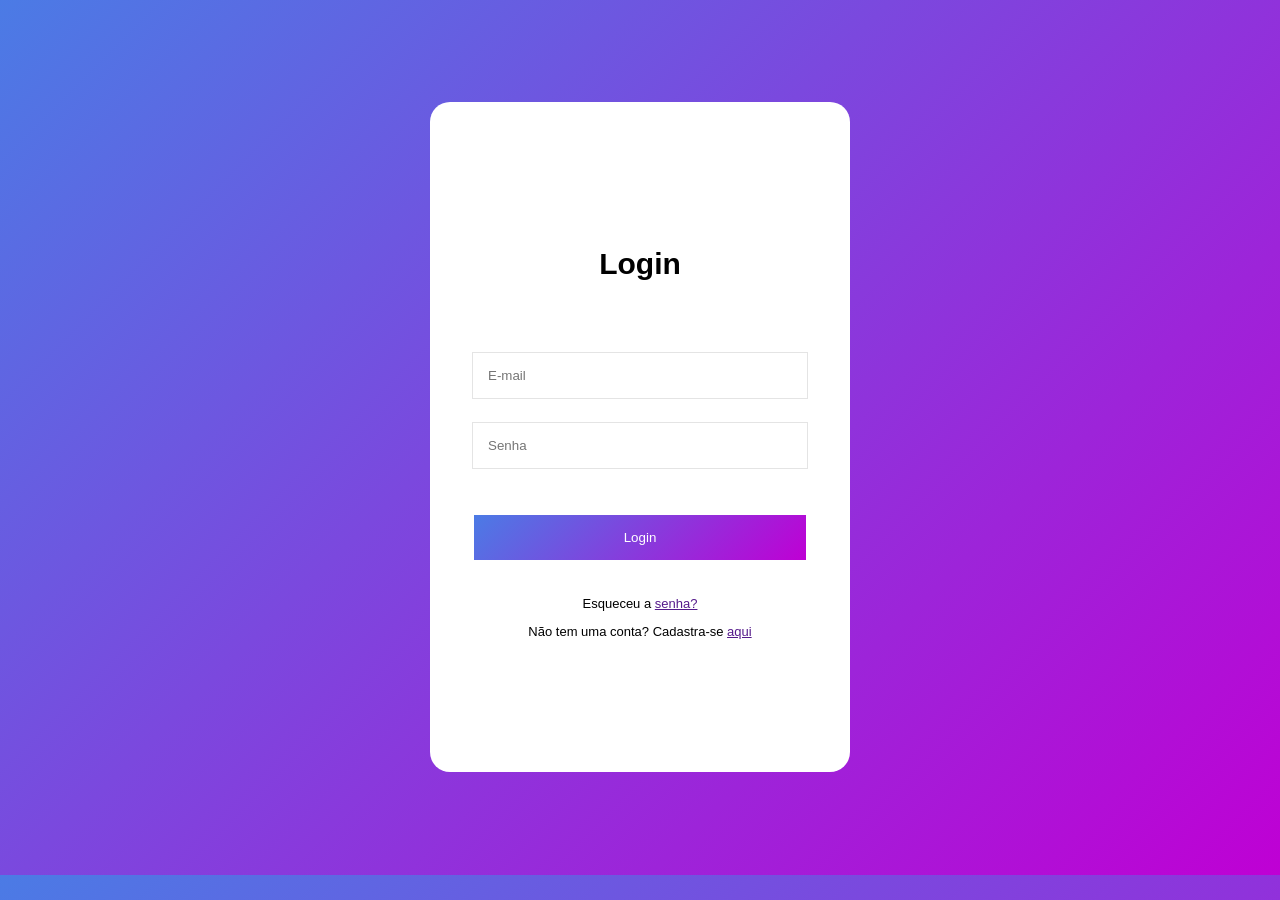
<file: exercicioA1.html>
<!DOCTYPE html>
<html lang="pt-br">

<head>
    <meta charset="UTF-8">
    <meta name="viewport" content="width=device-width, initial-scale=1.0">
    <title>Exercício Avaliativo 1</title>
    <link rel="stylesheet" href="../style/exercicioA1.css">
</head>

<main>
    <section>
        <h1>Login</h1>

        <br><br>

        <form action="">

            <input type="text" placeholder="E-mail">

            <br><br>

            <input type="Senha" placeholder="Senha">


            <br><br><br>

            <button type="submit">Login</button>

            <br><br>

            <p>Esqueceu a <a href="">senha? </a> </p>

            <p>Não tem uma conta? Cadastra-se <a href="">aqui</a></p>


    </section>
</main>
</file>
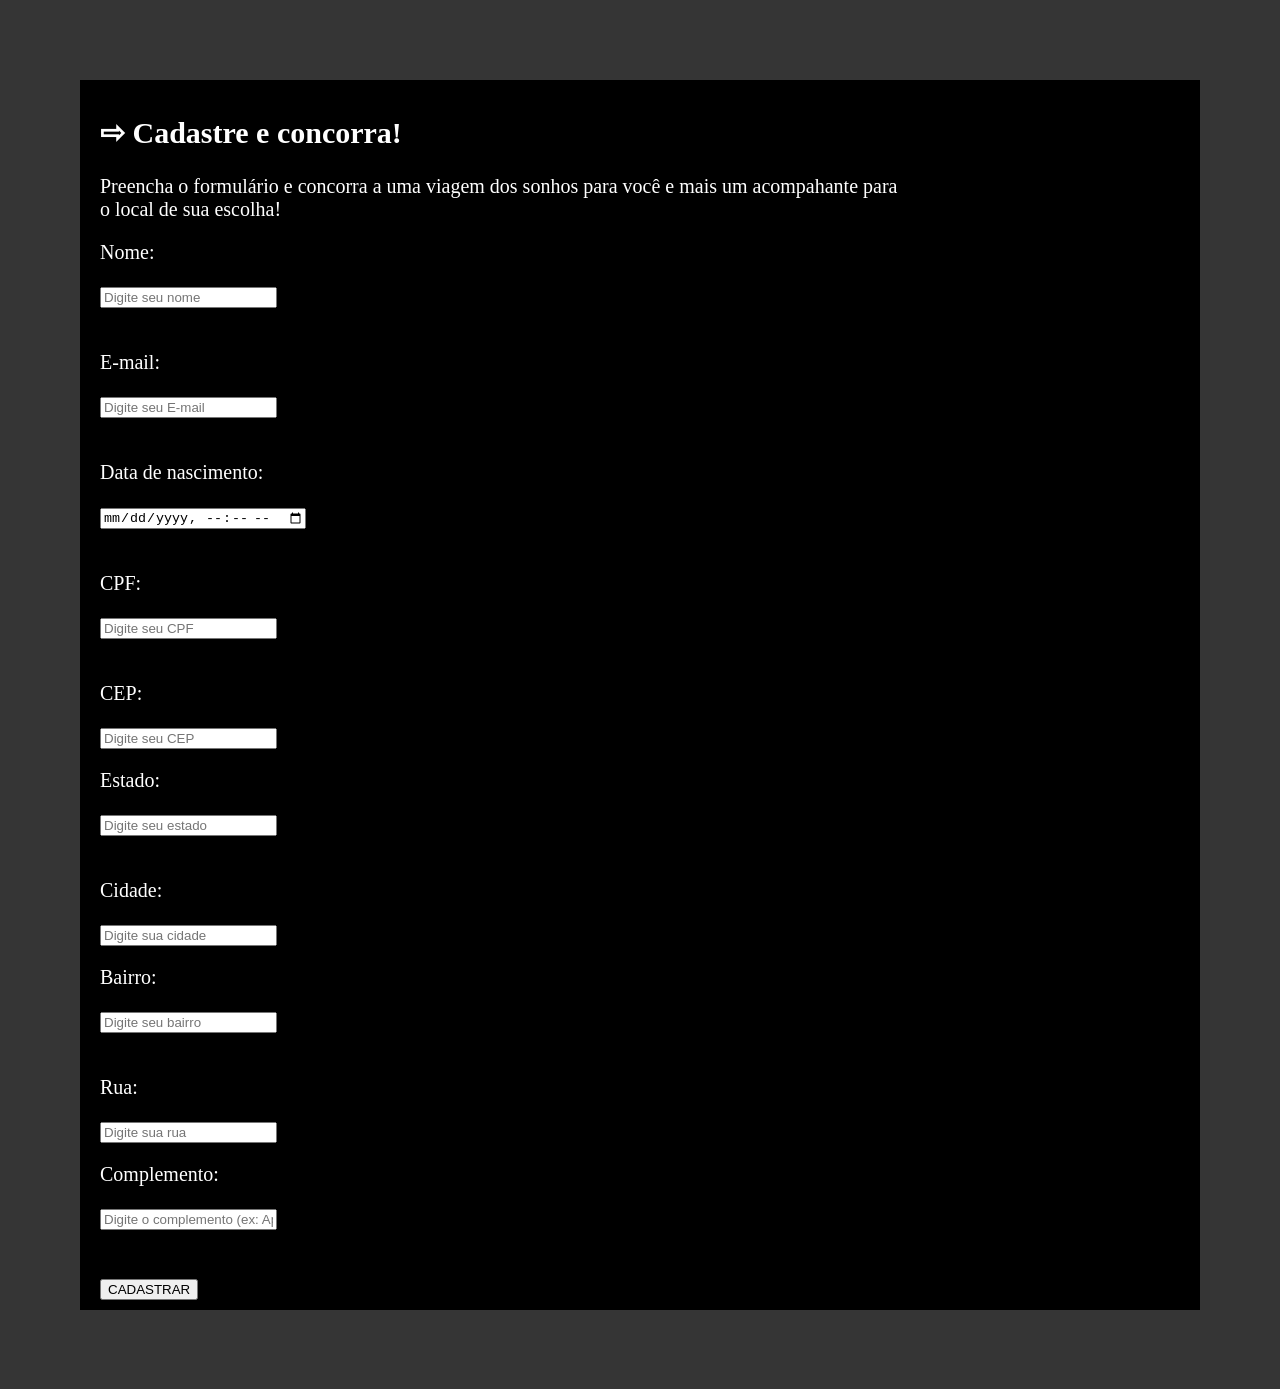
<file: exercicioA2.html>
<!DOCTYPE html>
<html lang="pt-br">

<head>
    <meta charset="UTF-8">
    <meta name="viewport" content="width=device-width, initial-scale=1.0">
    <title>Exercício Avaliativo 2</title>
    <link rel="stylesheet" href="../style/exercicioA2.css">
</head>

<body>


    <main>
        <h2> ⇨ Cadastre e concorra! </h2>
        <p>Preencha o formulário e concorra a uma viagem dos sonhos para você e mais um acompahante para <br> o local de sua escolha!</p>
    
        <section>
            <form action="">

                <p>Nome:</p>
                <input type="text" placeholder="Digite seu nome">

                <br><br>

                <p>E-mail:</p>
                <input type="E-mail" placeholder="Digite seu E-mail">

                <br><br>

                <p>Data de nascimento:</p>
                <input type="datetime-local">

                <br><br>

                <p>CPF:</p>
                <input type="number" placeholder="Digite seu CPF">

                <br><br>

                <p>CEP:</p>
                <input type="number" placeholder="Digite seu CEP">

                <!-- COLOCAR AO LADO -->

                <p>Estado:</p>
                <input type="text" placeholder="Digite seu estado">
               
                <br><br>
                
                <p>Cidade:</p>
                <input type="text" placeholder="Digite sua cidade">

                <!-- COLOCAR AO LADO -->

                <p>Bairro:</p>
                <input type="text" placeholder="Digite seu bairro">

                <br><br>

                <p>Rua:</p>
                <input type="text and number" placeholder="Digite sua rua">

                <!--COLOCAR AO LADO -->

                <p>Complemento:</p>
                <input type="text and number" placeholder="Digite o complemento (ex: Apto 102)">
 
                <br><br><br>

                <button type="submit">CADASTRAR</button>


        </section>
    
    
    
    
    
    </main>

























</body>
</file>
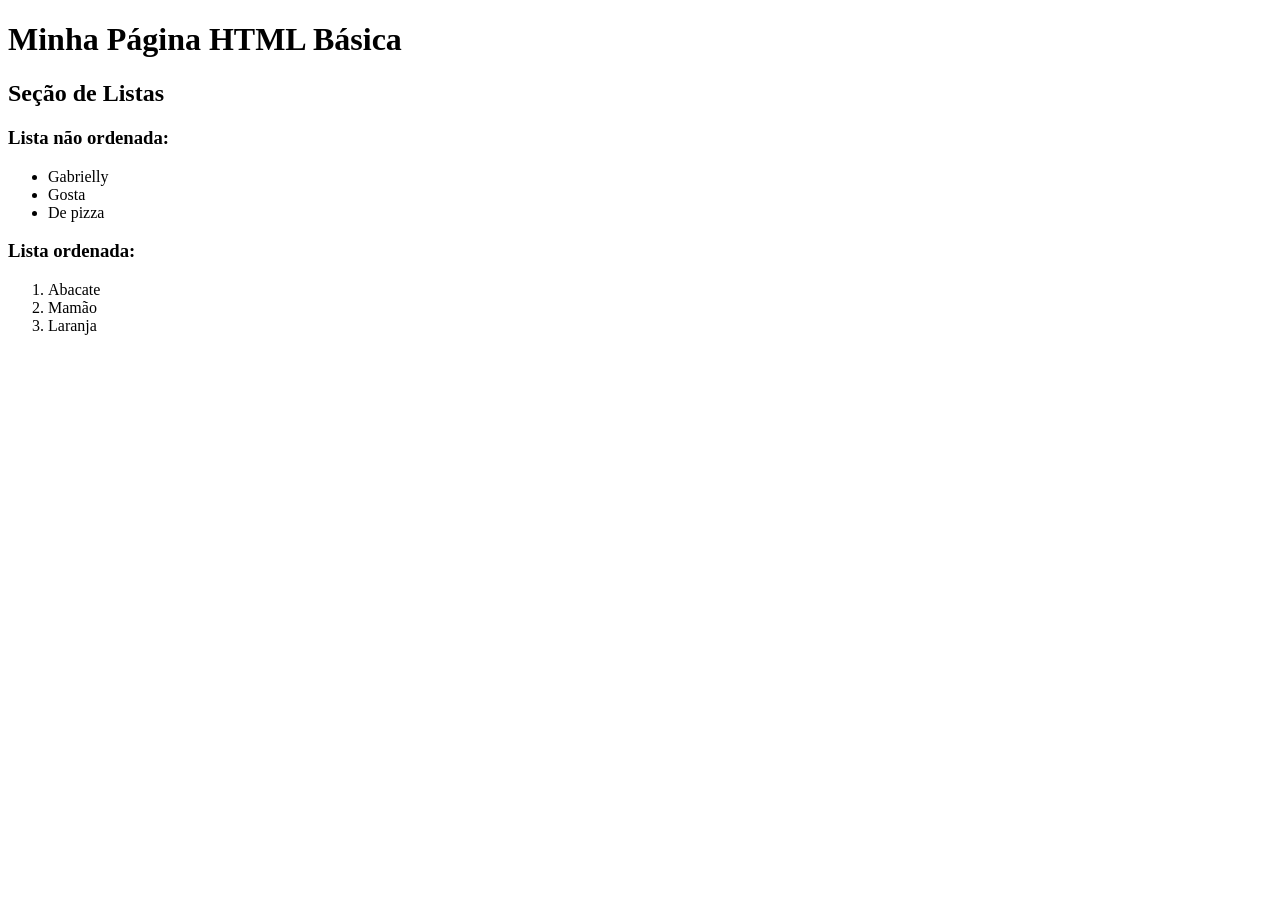
<file: HTML Exemplo, site visível.html>
<!DOCTYPE html>
<!-- saved from url=(0076)file:///c%3A/Users/gabrielly.comin/Documents/Pasta%20Prof%20Renan/index.html -->
<html lang="pt-br"><head><meta http-equiv="Content-Type" content="text/html; charset=UTF-8">
    
    <meta name="viewport" content="width=device-width, initial-scale=1.0">
    <title>HTML Exemplo</title>
</head>
<body>
   
    <!-- h1 serve para montar Cabeçalho -->
    <header>
        <h1>Minha Página HTML Básica</h1>
    </header>
 
    <!-- Corpo da página -->
    <main>
        <section>
            <h2>Seção de Listas</h2>
            <div class="container">
                <!-- Lista não ordenada -->
                <div>
                    <h3>Lista não ordenada:</h3>
                    <ul>
                        <li>Gabrielly</li>
                        <li>Gosta</li>
                        <li>De pizza</li>
                    </ul>
                </div>
                <!-- Lista ordenada -->
                <div>
                    <h3>Lista ordenada:</h3>
                    <ol>
                        <li>Abacate</li>
                        <li>Mamão</li>
                        <li>Laranja</li>
                    </ol>
                </div>
            </div>
        </section>
 
 


</main></body></html>
</file>
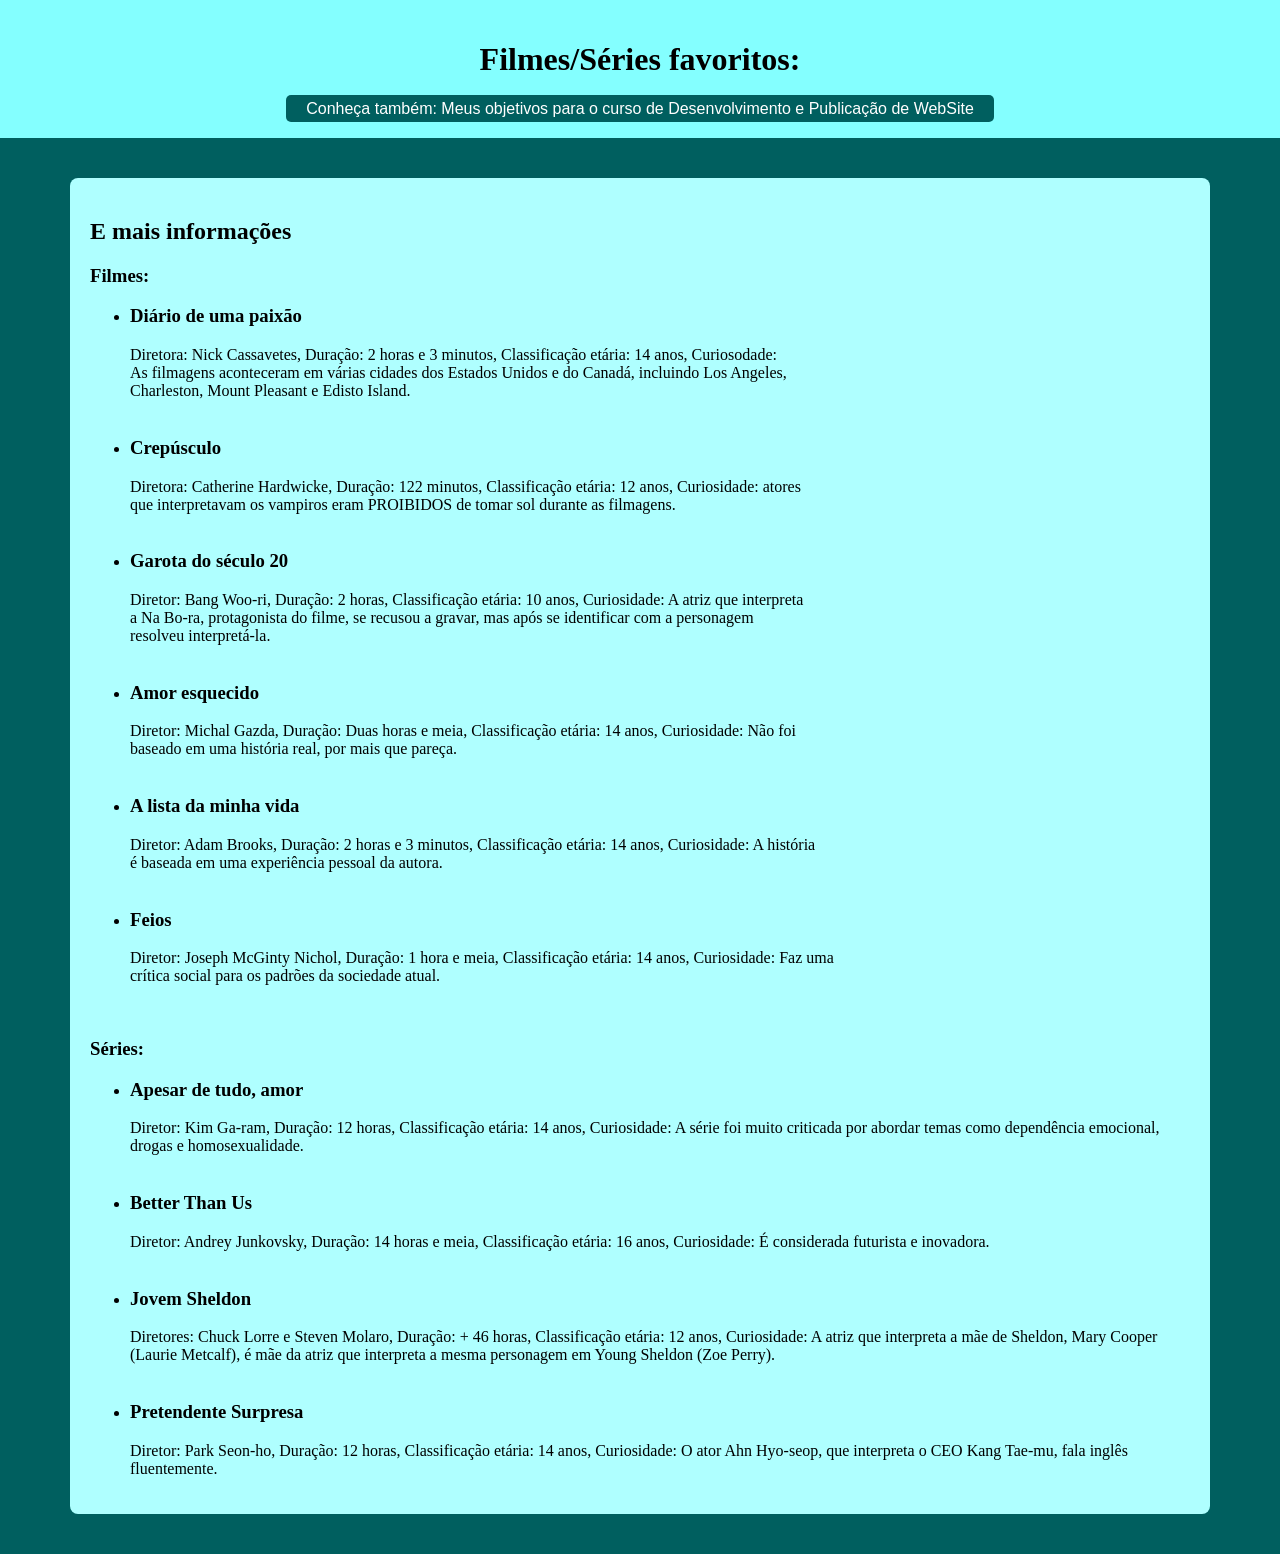
<file: ExerciciosDeHtml/Exercicio1html.html>
<!DOCTYPE html>
<html lang="pt-br">
<head>
    <meta charset="UTF-8">
    <meta name="viewport" content="width=device-width, initial-scale=1.0">
    <title>Lista de filmes/Séries que eu gosto</title>
    <link rel="stylesheet" href="../styleNoCss/exercicio1css.css">
</head>

<body>

    <!-- Cabeçalho -->
    <header>
        <h1>Filmes/Séries favoritos:</h1>
       
        <nav>
            <a href="./Exercicio2html.html">Conheça também: Meus objetivos para o curso de Desenvolvimento e Publicação de WebSite</a>
        </nav> 
    </header>

    <!-- Conteúdo principal -->
   <main>
        
        <section>

            <h2>E mais informações</h2>


            <div class="container"></div>

        <h3>Filmes:</h3>
        <ul>
            <li><h3>Diário de uma paixão</h3> Diretora: Nick Cassavetes, Duração: 2 horas e 3 minutos, Classificação etária: 14 anos, Curiosodade: <br> As filmagens aconteceram em várias cidades dos Estados Unidos e do Canadá, incluindo Los Angeles, <br> Charleston, Mount Pleasant e Edisto Island.</li>
            <br>

            <li><h3>Crepúsculo</h3> Diretora: Catherine Hardwicke, Duração: 122 minutos, Classificação etária: 12 anos, Curiosidade: atores <br> que interpretavam os vampiros eram PROIBIDOS de tomar sol durante as filmagens.</li>
            <br>

            <li><h3>Garota do século 20</h3> Diretor: Bang Woo-ri, Duração: 2 horas, Classificação etária: 10 anos, Curiosidade: A atriz que interpreta <br> a Na Bo-ra, protagonista do filme, se recusou a gravar, mas após se identificar com a personagem <br> resolveu interpretá-la.</li>
            <br>

            <li><h3>Amor esquecido</h3> Diretor: Michal Gazda, Duração: Duas horas e meia, Classificação etária: 14 anos, Curiosidade: Não foi <br> baseado em uma história real, por mais que pareça.</li>
            <br>

            <li><h3>A lista da minha vida</h3> Diretor: Adam Brooks, Duração: 2 horas e 3 minutos, Classificação etária: 14 anos, Curiosidade: A história <br> é baseada em uma experiência pessoal da autora.</li>
            <br>

            <li><h3>Feios</h3> Diretor: Joseph McGinty Nichol, Duração: 1 hora e meia, Classificação etária: 14 anos, Curiosidade: Faz uma <br> crítica social para os padrões da sociedade atual.</li>
        </ul>

        <br>

        <h3>Séries:</h3>
        <ul>
            <li><h3>Apesar de tudo, amor</h3> Diretor: Kim Ga-ram, Duração: 12 horas, Classificação etária: 14 anos, Curiosidade: A série foi muito criticada por abordar temas como dependência emocional, drogas e homosexualidade.</li>
            <br>

            <li><h3>Better Than Us</h3> Diretor: Andrey Junkovsky, Duração: 14 horas e meia, Classificação etária: 16 anos, Curiosidade: É considerada futurista e inovadora.</li>
            <br>

            <li><h3>Jovem Sheldon</h3> Diretores: Chuck Lorre e Steven Molaro, Duração: + 46 horas, Classificação etária: 12 anos, Curiosidade: A atriz que interpreta a mãe de Sheldon, Mary Cooper (Laurie Metcalf), é mãe da atriz que interpreta a mesma personagem em Young Sheldon (Zoe Perry).</li>
            <br>

            <li><h3>Pretendente Surpresa</h3> Diretor: Park Seon-ho, Duração: 12 horas, Classificação etária: 14 anos, Curiosidade: O ator Ahn Hyo-seop, que interpreta o CEO Kang Tae-mu, fala inglês fluentemente.</li>
        </ul>

         </section>
    </main>
       

</body>
</html>
</file>
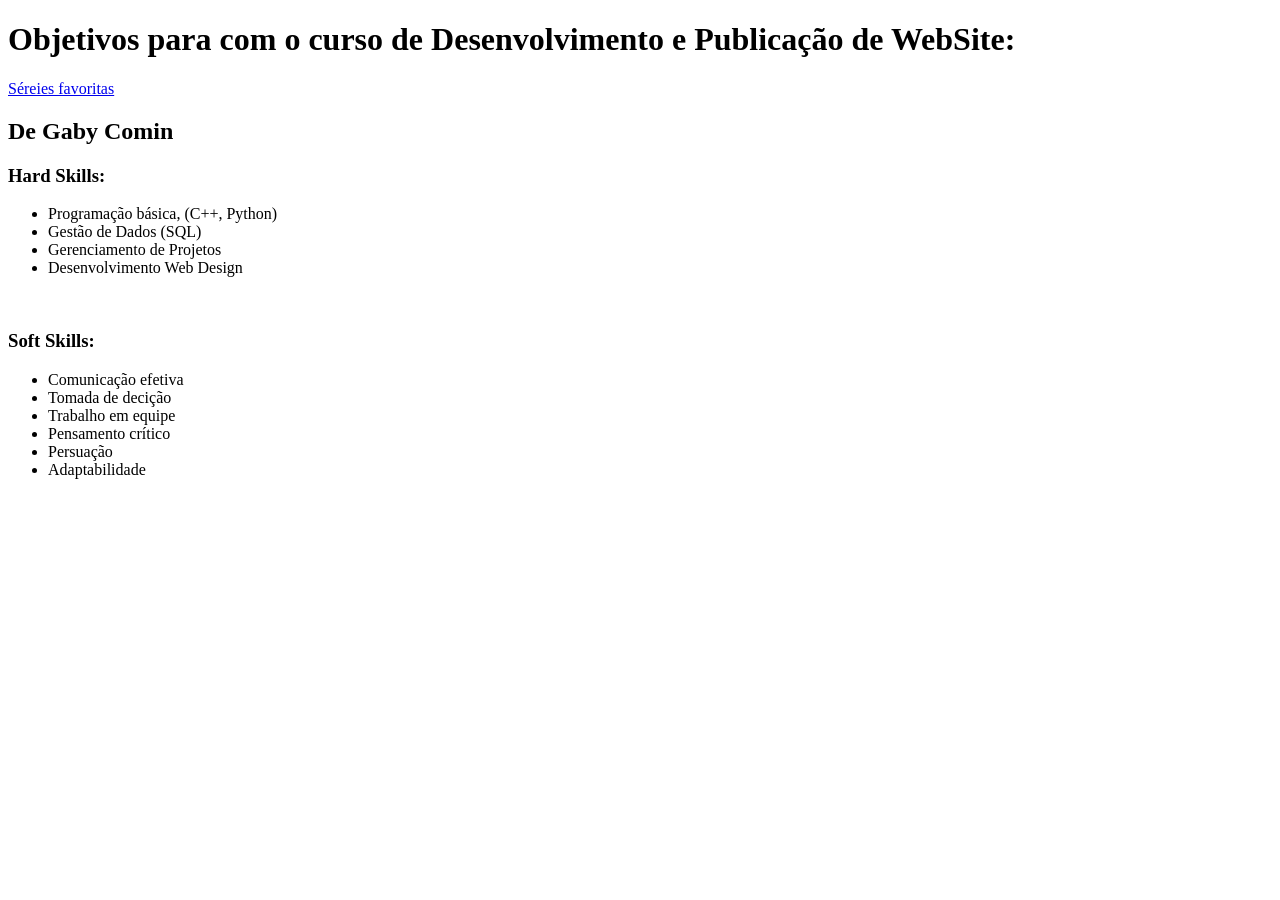
<file: ExerciciosDeHtml/Exercicio2html.html>
<!DOCTYPE html>
<html lang="pt-br">
<head>
    <meta charset="UTF-8">
    <meta name="viewport" content="width=device-width, initial-scale=1.0">
    <title>Objetivos de aprendizado nesse módulo</title>
</head>
<body>
    
    <header>
        <h1>Objetivos para com o curso de Desenvolvimento e Publicação de WebSite:</h1>

       
        <nav>
        
         <a href="./Exercicio1html.html">Séreies favoritas</a>
        
        </nav>


    </header>

    </main>
        </selection>

            <h2>De Gaby Comin</h2>
            <div class="container">
            </div>
            <h3>Hard Skills:</h3>
            <ul>
                <li>Programação básica, (C++, Python)</li>
                <li>Gestão de Dados (SQL)</li>
                <li>Gerenciamento de Projetos</li>
                <li>Desenvolvimento Web Design</li>
            </ul>
 
            <br>

            <h3>Soft Skills:</h3>
            <ul>
                <li>Comunicação efetiva</li>
                <li>Tomada de decição</li>
                <li>Trabalho em equipe</li>
                <li>Pensamento crítico</li>
                <li>Persuação</li>
                <li>Adaptabilidade</li>



            </ul>
</file>
<file: style/exercicioA1.css>
body {
    background: linear-gradient(135deg, #4b7be5, #bf00d4);
    font-family: Verdana, Geneva, Tahoma, sans-serif;
    text-align: center;
    
}

main {
    margin: 0 auto;
    margin-top: 8vw;
    margin-bottom: 8vw;
    padding: 120px 20px;
    width: 380px;
    background-color:rgb(255, 255, 255);
    border-radius: 20px;
    font-size: 20px;
       
}

form button {
    background: linear-gradient(135deg, #4b7be5, #bf00d4);
    border: none;
    padding: 15px 150px;
    border-radius: 0px;
    cursor: pointer;
    color: rgb(255, 255, 255);
}

form button:hover {
    background-color: #aa69ff;
}

section p{
    font-size:small;
}

input, textarea, select {
    width: 80%;
    padding: 15px;
    border: 1px solid #e4e4e4;
    border-radius: 0px;
}
</file>
<file: style/exercicioA2.css>
body{
    margin: 0;
    background-color:rgb(53, 53, 53);
}

main{
    background-color: rgb(0, 0, 0);
    color:rgb(255, 255, 255);
    padding: 10px 20px;
    margin: 80px;
    font-size: 20px;
}
</file>
<file: styleNoCss/exercicio1css.css>
body {
    background-color: rgb(0, 252, 252);
    font-family: cursive;
    margin: 0;
    padding: 0; 
}

/* Cabeçalho */
header {
    background-color: rgb(132, 255, 255);
    color: black;
    text-align: center;
    padding: 20px;
    
}

header a {
    text-decoration: none;
    color: rgb(255, 255, 255);
    font-family: 'Lucida Sans', 'Lucida Sans Regular', 'Lucida Grande', 
                 'Lucida Sans Unicode', Geneva, Verdana, sans-serif;
    background-color: rgb(0, 95, 95);
    padding: 5px 20px;
    border-radius: 5px;
}

header a:hover {
    background-color: rgb(0, 0, 0);
}

h1 {
    margin: 100 0 15; 
}

/* Conteúdo principal */
main {
    padding: 20px;     
    background-color: rgb(0, 95, 95);
}

/* Seções */
section {
    background-color:  rgb(175, 255, 255);
    padding: 20px;
    margin: 20px auto;     
    border-radius: 8px;
    max-width: 1100px; 
}
</file>
